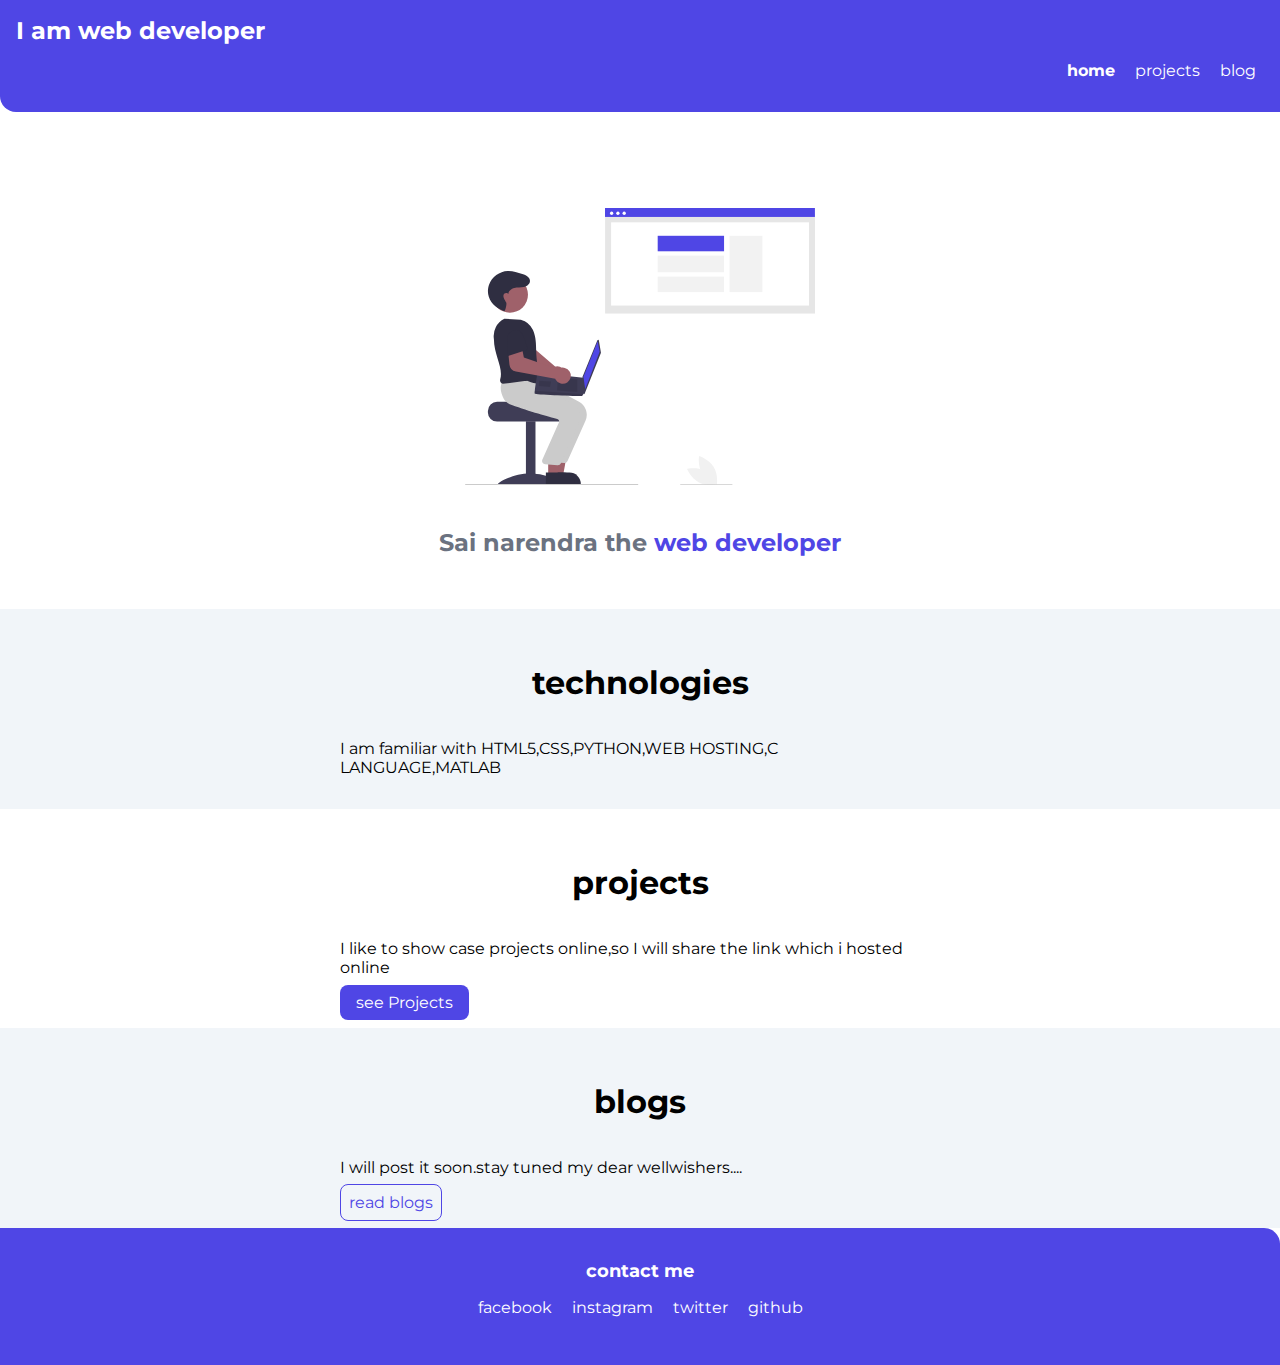
<file: index.html>
<!DOCTYPE html>
<html lang="en">
<head>
    <meta charset="UTF-8">
    <meta http-equiv="X-UA-Compatible" content="IE=edge">
    <meta name="viewport" content="width=device-width, initial-scale=1.0">
    <title>home | sai narendra</title>
</head>
<body>
    <link href="styles.css" rel="stylesheet"/>
    <nav class="navigation container">
        <div class="navbrand">
            I am web developer
        </div>
        <ul class="non-bullet nav-pills">
        <li class="list-item-inline"><a class="link link-active" href="/">home</a></li>
        <li class="list-item-inline"><a class="link"href="/projects.html">projects</a></li>
        <li class="list-item-inline"><a class="link" href="/blogs.html">blog</a></li>
        </ul>
        </nav>
        <header class="hero">
            <img class="hero-img"src="images/webpd.svg"/>
           <h2 class="hero-heading">Sai narendra the <span class="heading-inverted">web developer</span> </h2> 
        </header>
    <section class="section ow">
        <div class="container container-center">
            <h1>technologies</h1>
    <p>I am familiar with HTML5,CSS,PYTHON,WEB HOSTING,C LANGUAGE,MATLAB</p>
        </div>
    </section>
    <section class="section">
        <div class="container container-center"><h1>projects</h1>
            <p>I like to show case projects online,so I will share the link which i hosted online</p>
            <a class="primarylink" href="/projects.html">see Projects</a>
        </div>
    </section>
    <section class="section ow">
        <div class="container container-center">
            <h1>blogs</h1>
    <p>I will post it soon.stay tuned my dear wellwishers....</p>
    <a class="secondarylink" href="/blogs.html">read blogs</a>
        </div>
    </section>
    <footer class="footer">
        <div class="footer-header">contact me</div>
        <ul class="social-link non-bullet">
        <li class="list-item-inline"><a class="link" href="https://www.facebook.com/sainarendra.nimma/">facebook</a></li>
        <li class="list-item-inline"><a class="link" href="https://www.instagram.com/sainarendra_01/">instagram</a></li>
        <li class="list-item-inline"><a class="link" href="https://twitter.com/Sainarendra_01">twitter</a></li>
        <li class="list-item-inline"><a class="link" href="https://github.com/Sainarendra21">github</a></li>
        </ul>
    </footer>
</body>
</html>
</file>
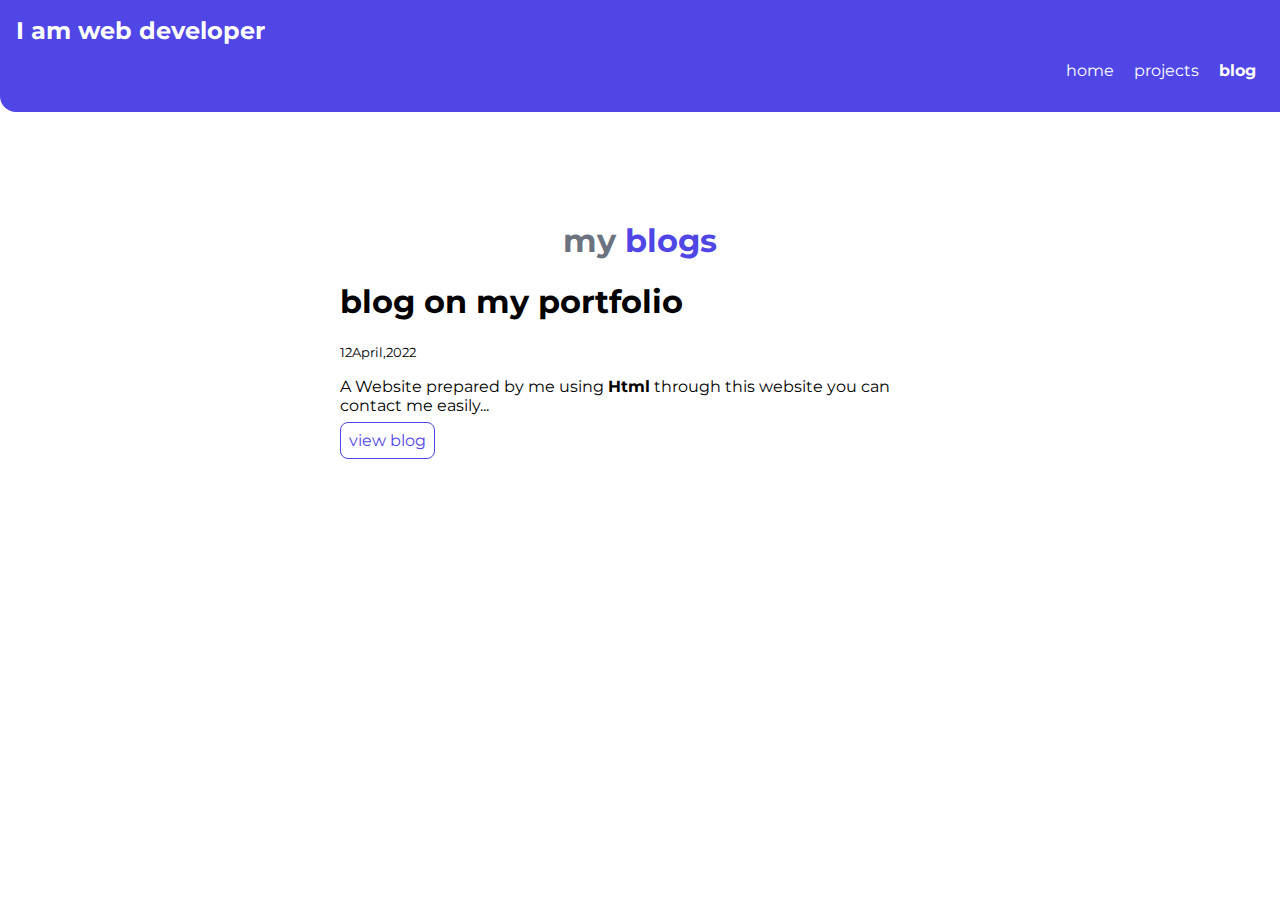
<file: blogs.html>
<!DOCTYPE html>
<html lang="en">
<head>
    <meta charset="UTF-8">
    <meta http-equiv="X-UA-Compatible" content="IE=edge">
    <meta name="viewport" content="width=device-width, initial-scale=1.0">
    <title>blogs</title>
</head>
<body>
    <link href="styles.css" rel="stylesheet"/>
    <nav class="navigation container">
        <div class="navbrand">
            I am web developer
        </div>
        <ul class="non-bullet nav-pills">
        <li class="list-item-inline"><a class="link " href="/">home</a></li>
        <li class="list-item-inline"><a class="link "href="/projects.html">projects</a></li>
        <li class="list-item-inline"><a class="link link-active" href="/blogs.html">blog</a></li>
        </ul>
        </nav>
        <header class="hero">
           <h1 class="hero-heading">my<span class="heading-inverted"> blogs</span> </h1>
           <div class="container container-center">
            <li class="non-bullet">
                <h1>blog on my portfolio</h1>
                <small>12April,2022</small>
                <p>A Website prepared by me using <strong>Html</strong> through this website you can contact me easily...</p>
                    <a class="secondarylink"href="/component.html">view blog</a>
            </li>
            </ul>
        </div>
        </header>
</body>
</html>
</file>
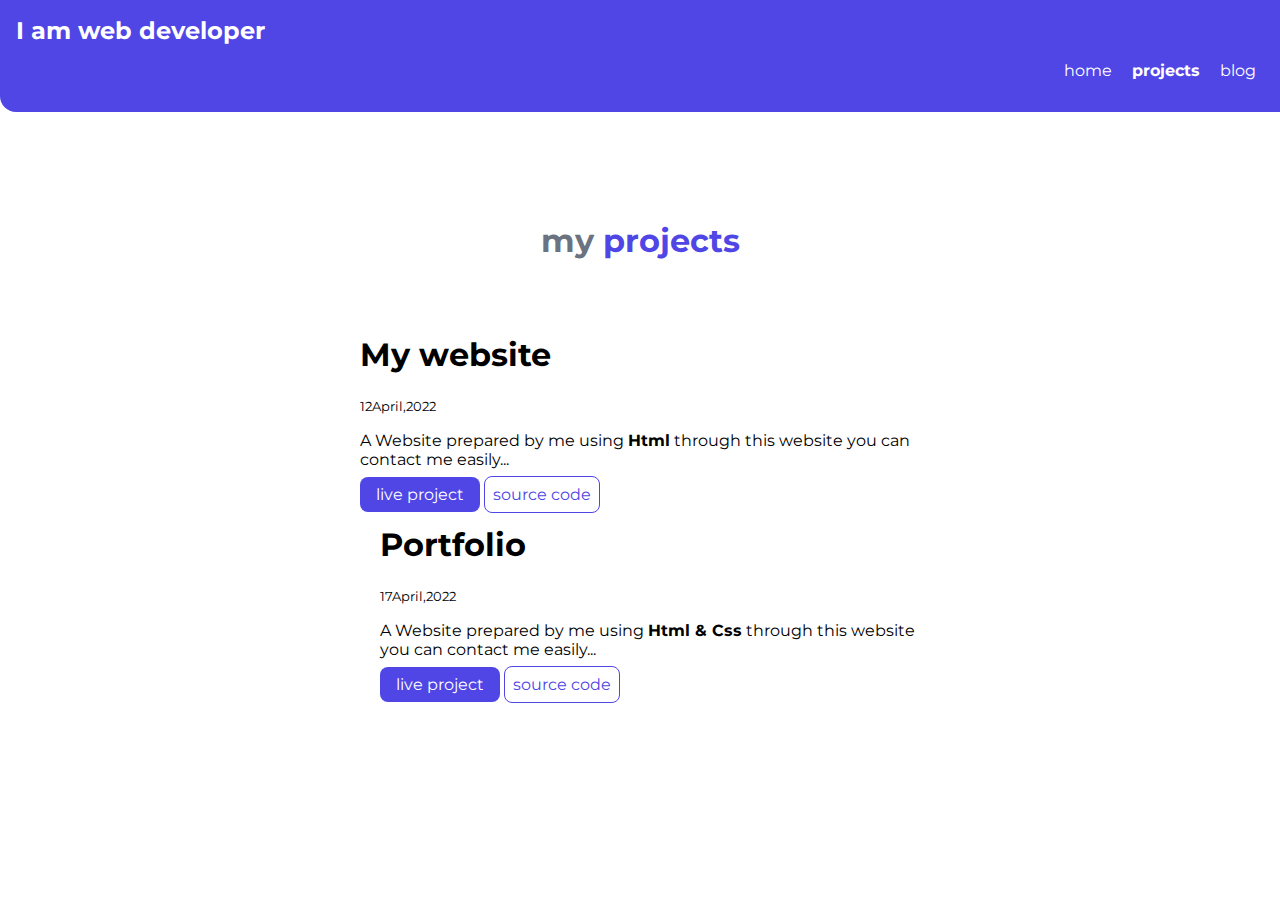
<file: projects.html>
<!DOCTYPE html>
<html lang="en">
<head>
    <meta charset="UTF-8">
    <meta http-equiv="X-UA-Compatible" content="IE=edge">
    <meta name="viewport" content="width=device-width, initial-scale=1.0">
    <title>projects</title>
</head>
<body>
    <link href="/styles.css" rel="stylesheet"/>
    <nav class="navigation container">
        <div class="navbrand">
            I am web developer
        </div>
        <ul class="non-bullet nav-pills">
        <li class="list-item-inline"><a class="link " href="/">home</a></li>
        <li class="list-item-inline"><a class="link link-active"href="/projects.html">projects</a></li>
        <li class="list-item-inline"><a class="link" href="/blogs.html">blog</a></li>
        </ul>
        </nav>
        <header class="hero">
           <h1 class="hero-heading">my<span class="heading-inverted"> projects</span> </h1> 
        </header>
        <ul class="non-bullet">
            <div class="container container-center">
                <li>
                    <h1>My website</h1>
                    <small>12April,2022</small>
                    <p>A Website prepared by me using <strong>Html</strong> through this website you can contact me easily...</p>
                    <a class="primarylink"href="https://sainarendra.netlify.app/">live project</a>
                    <a class="secondarylink"href="https://github.com/Sainarendra21/saiportfolio/commit/bb1bde55916372090f197cb0640fe5d2affe3953">source code</a>
                </li>
                </ul>
            </div>
            <div class="container container-center">
        <ul class="non-bullet">
            <li>
                <h1>Portfolio</h1>
                <small>17April,2022</small>
                <p>A Website prepared by me using <strong>Html & Css</strong> through this website you can contact me easily...</p>
                <a class="primarylink"href="/">live project</a>
                <a class="secondarylink"href="/">source code</a>
            </li>
            </ul>
       </div> 
        
</body>
</html>
</file>
<file: styles.css>
@import url('https://fonts.googleapis.com/css2?family=Montserrat:wght@400;700&display=swap');
:root{
    --primarycolor:#4f46e5;
    --darkgrey:#6b7280;
    --ofwhite:#f1f5f9;
}
body{
    font-family: 'Montserrat',
    sans-serif;
    margin: 0px;
}
hr{
    margin:2rem 0.5rem;
}
/**space**/
.margin-md{
    margin: 2rem;
}
/** container**/
.container{
    padding:0rem 1rem;
}
.container-center{
    max-width: 600px;
    margin:auto;
}
/** links**/
.primarylink{
    text-decoration: none;
    padding:0.5rem 1rem;
    background-color: var(--primarycolor);
    border-radius: 0.5rem;
    color:white;
    margin-top: 1rem;
}
.secondarylink{
    text-decoration: none;
    padding: 0.5rem 0.5rem;
    color:var(--primarycolor);
    border-radius: 0.5rem;
    border: 1px solid
    var(--primarycolor);
    margin-top: 1rem;
}
/**lists**/
.non-bullet{
    list-style: none;
}
.list-item-inline{
    display: inline;
    padding:0rem 0.5rem;
}
.navigation {
    background-color:var(--primarycolor);
    color:white;
    padding:1rem;
    border-bottom-left-radius: 1rem;
    }
    .navigation .navbrand{
        font-weight: bold;
        font-size: x-large;

    }
    .navigation .nav-pills{
        text-align:right;
    }
.navigation .link
{
    text-decoration: none;
    color:white;
}
.navigation .link-active {
    font-weight: bold;
}
/**header**/
.hero{
    padding:2rem;
    padding-top: 5rem;
}
.hero .hero-img{
    padding: 1rem;
    max-width: 350px;
    display:block;
    margin:auto;
}
.hero-heading{
    text-align: center;
    padding-top: 0.5rem;
    color:var(--darkgrey);
}
.hero .heading-inverted{
    color:var(--primarycolor);
}
/** section**/
.section{
    padding:1rem
}
.section h1 {
    text-align: center;
    padding:1rem;
}
.ow{
    background-color: var(--ofwhite);
}

/**footer**/
.link{
    text-decoration:none;
    color:white;
}
.footer{
    background-color: var(--primarycolor);
    padding: 2rem 1rem;
    text-align: center;
    color:white;
    border-top-right-radius: 1rem;
}
footer ul{
    padding-inline-start: 0px;
}
.footer-header{
    font-weight: bold;
    font-size: large;
}
</file>
